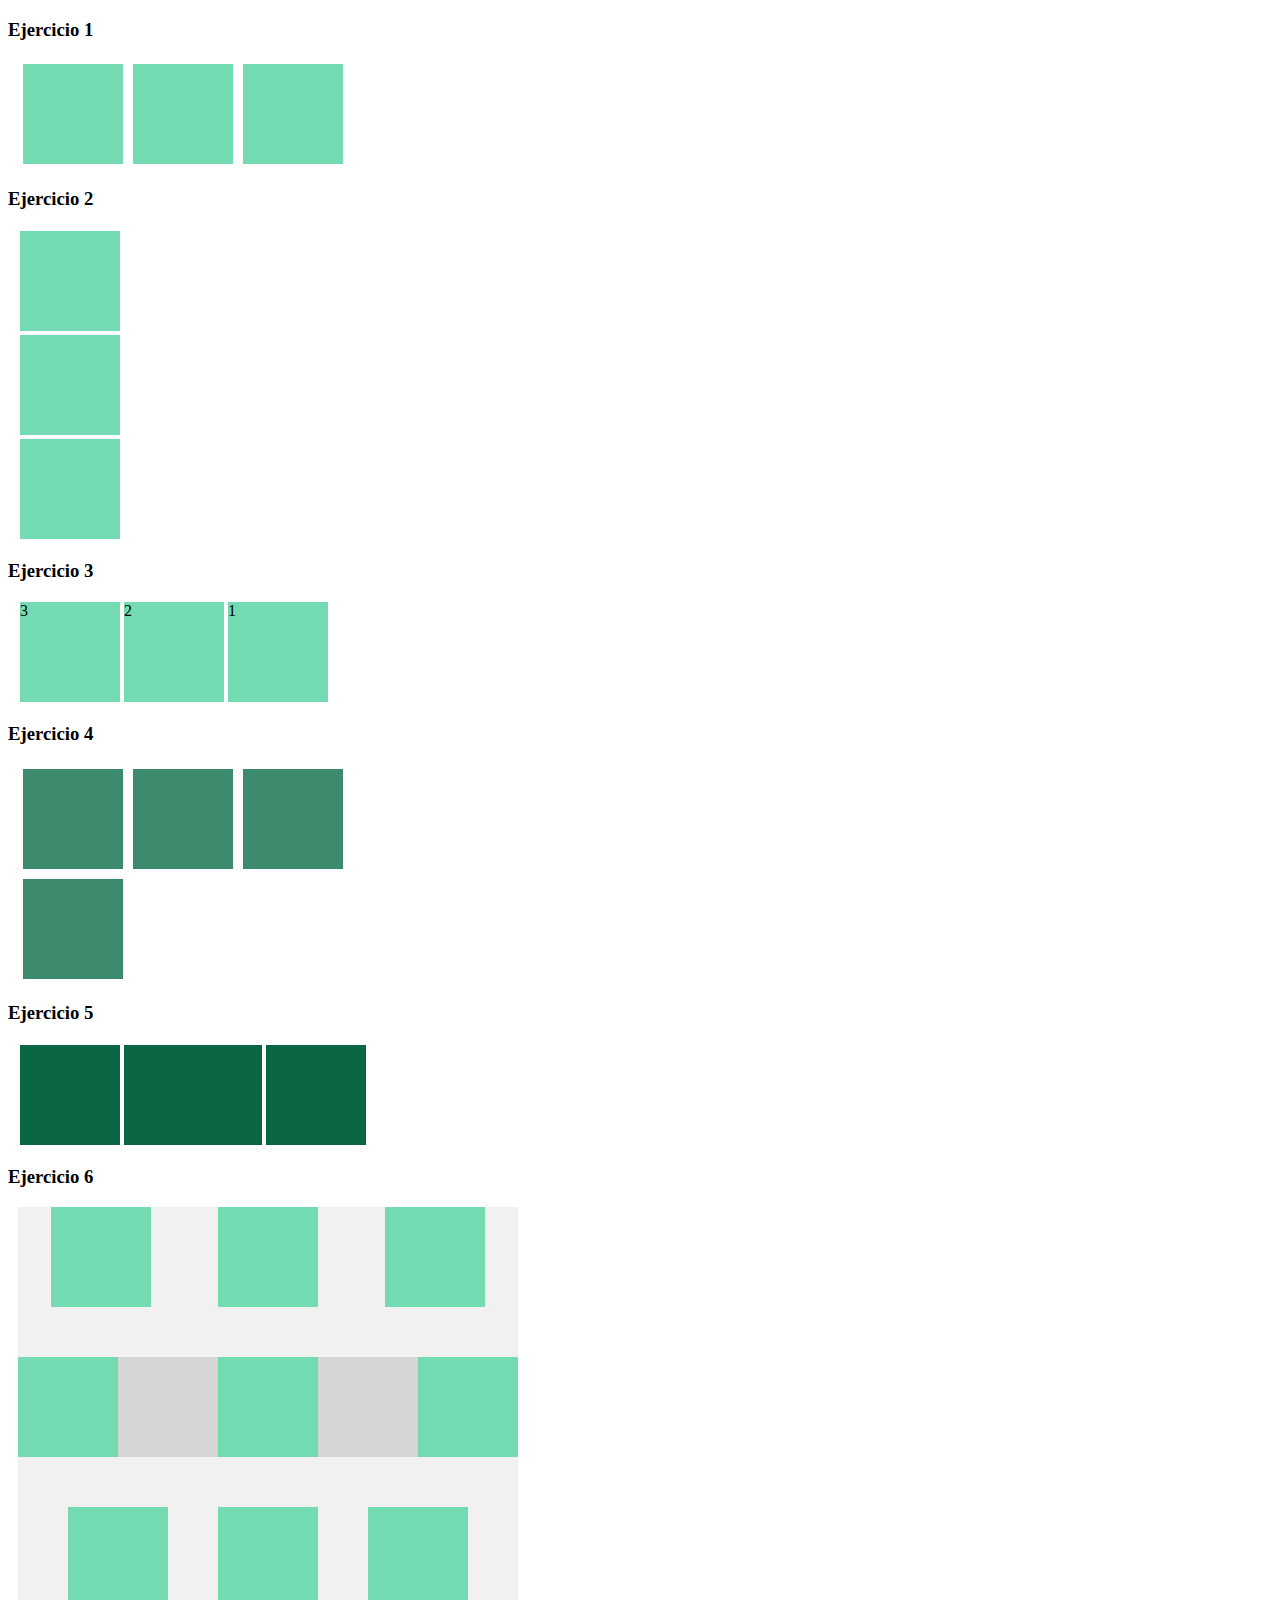
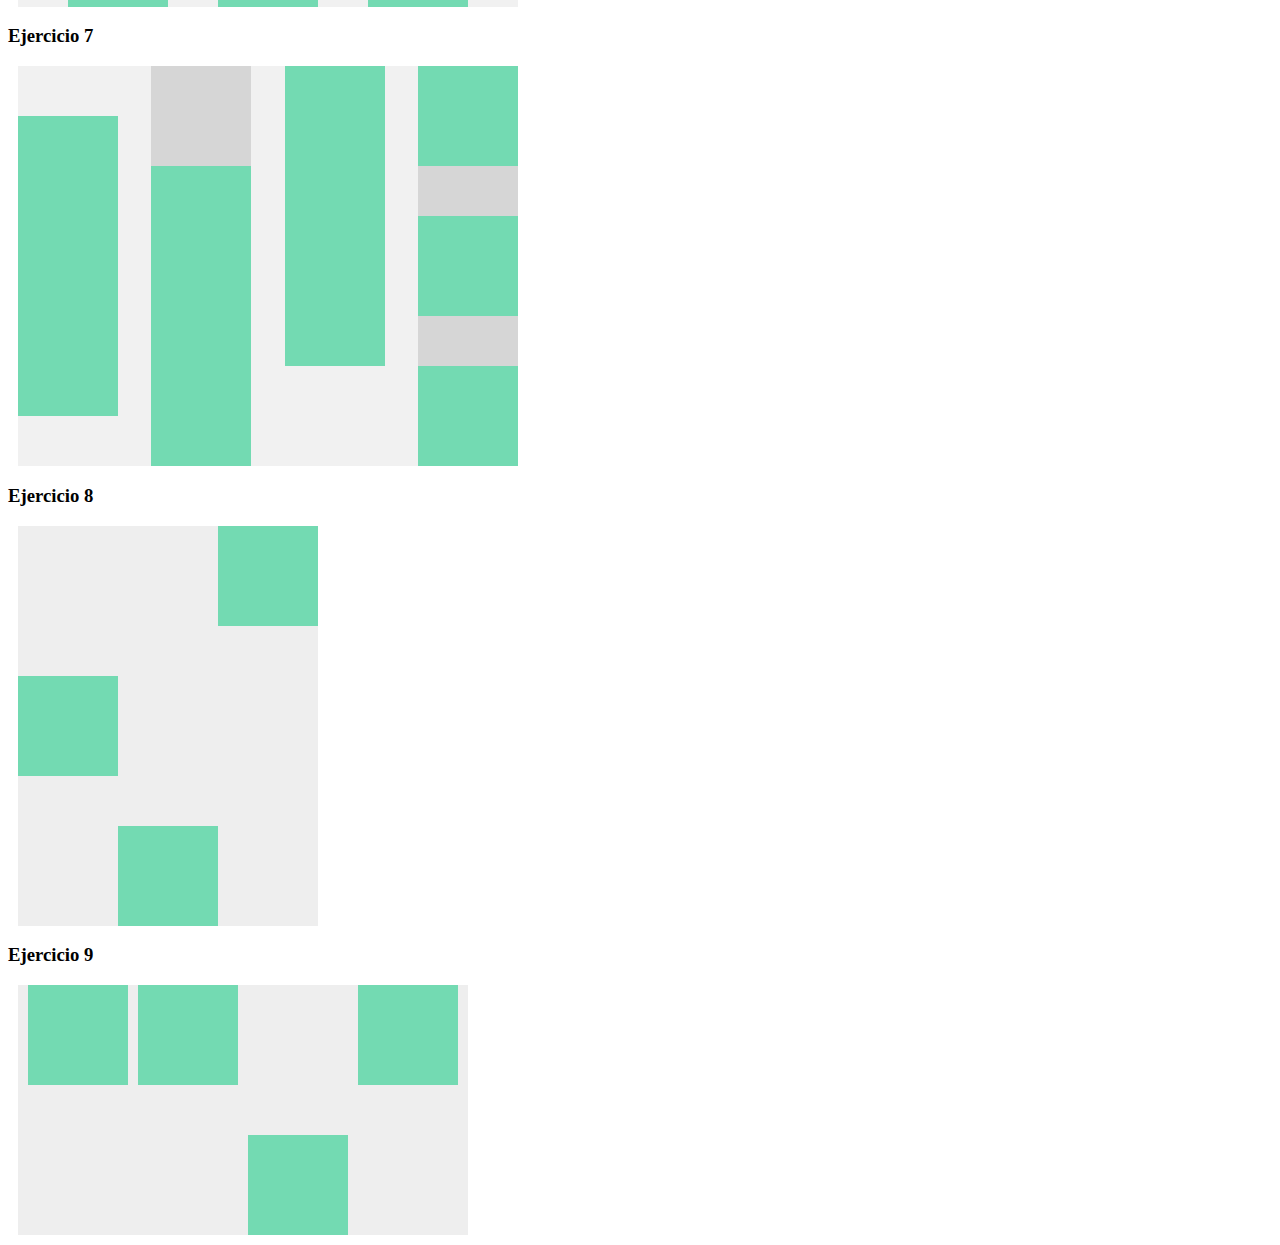
<file: Full Stack Developer/Checkpoint 2/Ejercicio_practico/flexbox_assignment/flex.html>
<!DOCTYPE html>
<html lang="en">
<head>
    <meta charset="UTF-8">
    <meta name="viewport" content="width=device-width, initial-scale=1.0">
    <meta http-equiv="X-UA-Compatible" content="ie=edge">
    <title>flexbox assignment</title>
    <link rel="stylesheet" href="./flex.css" />
</head>
<body>
    <h3>Ejercicio 1</h3>
    <div class="flex flexOne">
        <div class="square"></div>
        <div class="square"></div>
        <div class="square"></div>
    </div>
    <h3>Ejercicio 2</h3>
    <div class="flex flexTwo">
        <div class="square"></div>
        <div class="square"></div>
        <div class="square"></div>
    </div>
    <h3>Ejercicio 3</h3>
    <div class="flex flexThree">
        <div class="square">1</div>
        <div class="square">2</div>
        <div class="square">3</div>
    </div>
    <h3>Ejercicio 4</h3>
    <div class="flex flexFour">
        <div class="square"></div>
        <div class="square"></div>
        <div class="square"></div>
        <div class="square"></div>
    </div>
    <h3>Ejercicio 5</h3>
    <div class="flex flexFive">
        <div class="item"></div>
        <div class="item" id="grow"></div>
        <div class="item"></div>
    </div>
    <h3>Ejercicio 6</h3>
    <div class="flex flexSix">
        <div class="one">
            <div class="square"></div>
            <div class="square"></div>
            <div class="square"></div>
        </div>
        <div class="two">
            <div class="square"></div>
            <div class="square"></div>
            <div class="square"></div>
        </div>
        <div class="three">
            <div class="square"></div>
            <div class="square"></div>
            <div class="square"></div>
        </div>
    </div>
    <h3>Ejercicio 7</h3>
    <div class="flex flexSeven">
        <div class="one">
            <div class="square"></div>
            <div class="square"></div>
            <div class="square"></div>
        </div>
        <div class="two">
            <div class="square"></div>
            <div class="square"></div>
            <div class="square"></div>
        </div>
        <div class="three">
            <div class="square"></div>
            <div class="square"></div>
            <div class="square"></div>
        </div>
        <div class="four">
            <div class="square"></div>
            <div class="square"></div>
            <div class="square"></div>
        </div>
    </div>
    <h3>Ejercicio 8</h3>
    <div class="flex flexEight">
        <div class="one">
            <div class="square"></div>
        </div>
        <div class="two">
            <div class="square"></div>
        </div>
        <div class="three">
            <div class="square"></div>
        </div>
    </div>
    <h3>Ejercicio 9</h3>
    <div class="flex flexNine">
        <div class="square"></div>
        <div class="square"></div>
        <div class="square" id="special"></div>
        <div class="square"></div>
    </div>

</body>
</html>
</file>
<file: Full Stack Developer/Checkpoint 2/Ejercicio_practico/flexbox_assignment/flex.css>
.square {
    width: 100px;
    height: 100px;
    background-color: #73dab2;
}

.flex {
    margin: 10px;
}

/* Ejercicio 1 */

.flexOne {
    display: flex;
}

.flexOne > .square {
    margin: 5px;
}

/* Ejercicio 2 */

.flexTwo {
    display: flex;
    flex-direction: column;
}

.flexTwo > .square {
    margin: 2px;
}

/* Ejercicio 3 */

.flexThree {
    display: flex;
    flex-direction: row-reverse;
    justify-content: flex-end;
}

.flexThree > .square {
    margin: 2px;
}

/* Ejercicio 4 */

.flexFour {
    width: 350px;
    display: flex;
    flex-flow: wrap;

}

.flexFour > .square {
    margin: 5px;
    background-color: #3d8b6d;
}

/* Ejercicio 5 */

.flexFive {
    width: 350px;
    display: flex;
}

.flexFive > .item {
    background-color: #0b6643;
    width: 100px;
    height: 100px;
    margin: 2px;
}

.flexFive > #grow {
    flex-grow: 2;
}

/* Ejercicio 6 */

.flexSix {
    width: 500px;
    height: 400px;
    display: flex;
    flex-direction: column;
    background-color: #f1f1f1;
}

.flexSix > .one {
    display: flex;
    justify-content: space-around;
}

.flexSix > .two {
    display: flex;
    justify-content: space-between;
    margin: 50px 0;
    background-color: #d6d6d6;
}

.flexSix > .three {
    display: flex;
    justify-content: space-evenly;
}

/* Ejercicio 7 */

.flexSeven {
    width: 500px;
    height: 400px;
    background-color: #f1f1f1;
    display: flex;
    justify-content: space-between;
}

.flexSeven > .one {
    display: flex;
    flex-direction: column;
    justify-content: center;
}

.flexSeven > .two {
    display: flex;
    flex-direction: column;
    justify-content: flex-end;
    background-color: #d6d6d6;
}

.flexSeven > .three {
    display: flex;
    flex-direction: column;
    justify-content: flex-start;
}

.flexSeven > .four {
    display: flex;
    flex-direction: column;
    justify-content: space-between;
    background-color: #d6d6d6;
}

/* Ejercicio 8 */

.flexEight {
    height: 400px;
    width: 300px;
    display: flex;
    flex-direction: column;
    background-color: #eeeeee;
    justify-content: space-between;
}

.flexEight > .one {
    display: flex;
    justify-content: flex-end;
}

.flexEight > .two {
    display: flex;
    justify-content: flex-start;
}

.flexEight > .three {
    display: flex;
    justify-content: center;
}

/* Ejercicio 9 */

.flexNine {
    width: 450px;
    height: 250px;
    background-color: #eeeeee;
    display: flex;
    align-items: flex-start;
    justify-content: space-evenly;
}

.flexNine > #special {
    align-self: flex-end;
}
</file>
